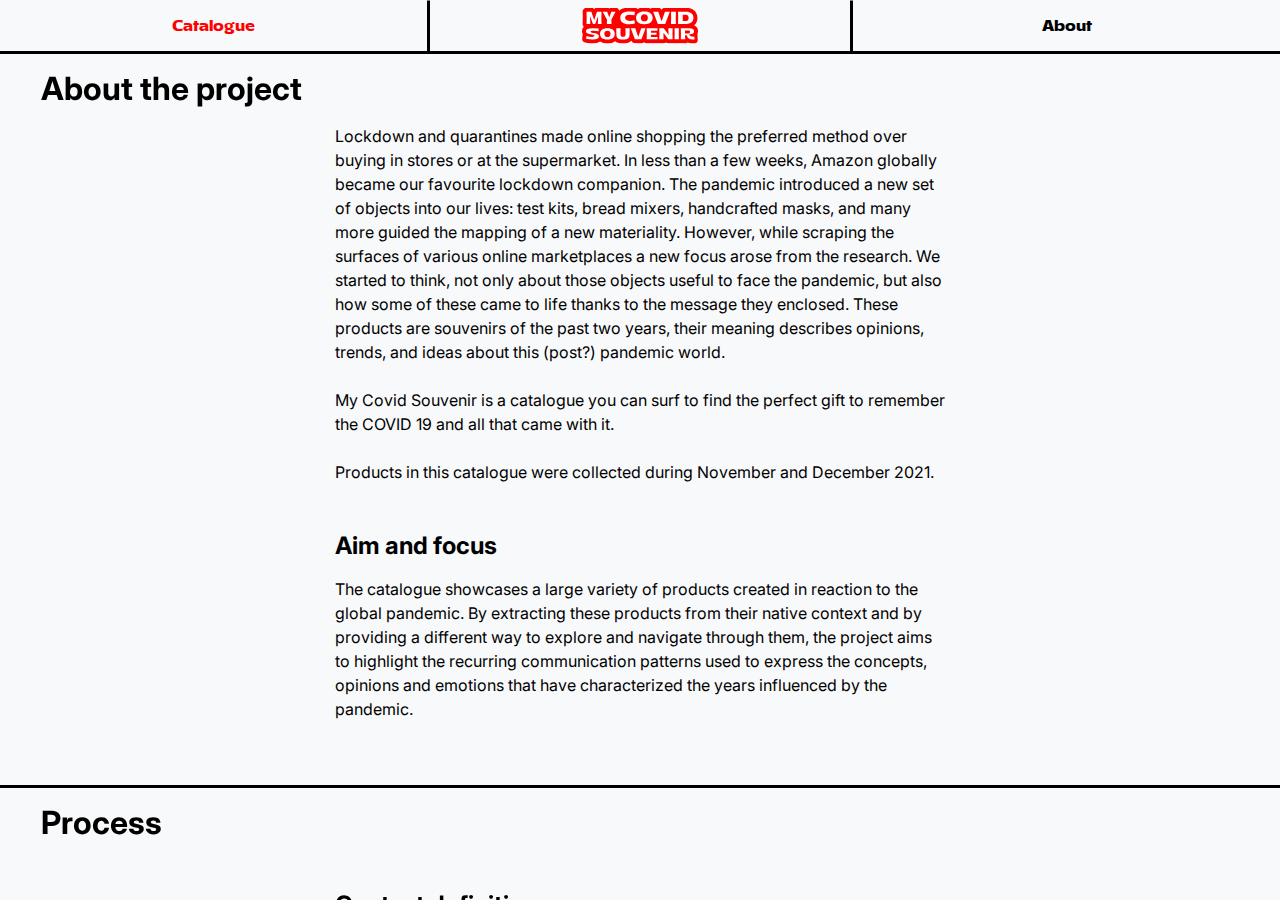
<file: about.html>
<!doctype html>
<html lang="en">

<head>
  <!-- Required meta tags -->
  <meta charset="utf-8">
  <meta name="viewport" content="width=device-width, initial-scale=1, shrink-to-fit=no">

  <!-- Bootstrap CSS -->
  <link rel="stylesheet" href="https://stackpath.bootstrapcdn.com/bootstrap/4.3.1/css/bootstrap.min.css" integrity="sha384-ggOyR0iXCbMQv3Xipma34MD+dH/1fQ784/j6cY/iJTQUOhcWr7x9JvoRxT2MZw1T" crossorigin="anonymous">
  <link rel="stylesheet" href="css/style.css">
  <link rel="stylesheet" href="css/about.css">

  <link rel="preconnect" href="https://fonts.googleapis.com">
  <link rel="preconnect" href="https://fonts.gstatic.com" crossorigin>
  <link href="https://fonts.googleapis.com/css2?family=Inter:wght@400;500;600;700&family=JetBrains+Mono:wght@400;500&display=swap" rel="stylesheet">

  <link rel="shortcut icon" type="image/x-icon" href="favicon.svg">

  <title>About - My Covid Souvenir</title>
</head>

<body>

  <!-- desktop only -->

  <h2 id="desktop-only">Desktop only</h2>

  <!-- desktop only -->

  <!-- HEADER START -->

  <div class="container-fluid" id="navBar">
    <div class="row">
      <a href="catalog.html" class="col-4">
        <p>Catalogue</p>
      </a>
      <a href="index.html" class="col-4" id="logoNavBarCol">
        <img id="logoNavBar" src="assets/svg/logo.svg" />
      </a>
      <a href="about.html" class="col-4">
        <p>About</p>
      </a>
    </div>
  </div>

  <!-- HEADER END -->



  <main>
    <div class="container-fluid content">

      <div class="row">
        <div class="col-3"></div>
        <div class="col-6">
          <h2>About the project</h2>
          <p>
            Lockdown and quarantines made online shopping the preferred method over buying in stores or at the supermarket. In less than a few weeks, Amazon globally became our favourite lockdown companion. The pandemic introduced a new set of
            objects into our lives: test kits, bread mixers, handcrafted masks, and many more guided the mapping of a new materiality. However, while scraping the surfaces of various online marketplaces a new focus arose from the research. We started
            to think, not only about those objects useful to face the pandemic, but also how some of these came to life thanks to the message they enclosed. These products are souvenirs of the past two years, their meaning describes opinions, trends,
            and ideas about this (post?) pandemic world.
            <br><br>
            My Covid Souvenir is a catalogue you can surf to find the perfect gift to remember the COVID 19 and all that came with it.
            <br><br>
            Products in this catalogue were collected during November and December 2021.
          </p>

          <h3>Aim and focus</h3>
          <p>
            The catalogue showcases a large variety of products created in reaction to the global pandemic. By extracting these products from their native context and by providing a different way to explore and navigate through them, the project aims
            to highlight the recurring communication patterns used to express the concepts, opinions and emotions that have characterized the years influenced by the pandemic.
          </p>

        </div>
        <div class="col-3"></div>
      </div>
      <div class="row">
        <div class="col-3"></div>
        <div class="col-6">

          <h2>Process</h2>
          <h3>Context definition</h3>
          <p>
            Starting from the research question “Which are the covid related objects sold online worldwide?”, we analysed major online marketplaces such as Aliexpress, Amazon, or Alibaba. Many of these platforms block queries connected to COVID-19 or
            show non-related products, making our research harder.
          </p>
          <img src="assets/about/alibaba.png" alt="">
          <div class="caption">Result for "covid" query on Alibaba.com</div>

          <p>
            We focused on Amazon since it’s a worldwide platform with country-specific marketplaces, in which COVID-related queries are not blocked and it doesn’t require an account to surf the website (as it is on Wish.com or Taobao.com).
          </p>
          <img style="padding: 1rem 10vw" src="assets/about/amazon.png" alt="">
          <div class="caption"></div>
          <p>
            For each country, in which Amazon has an operational marketplace, we searched for its most popular e-commerces on Google using the query "top e-commerces + [country]". We excluded those countries in which Amazon wasn’t one of its most
            popular platforms. The marketplaces exluded are
            Amazon.com.tr (Turkey), Amazon.cn (China), Amazon.pl (Poland).
          </p>
          <h3>Data extraction</h3>
          <p>
            The data was extracted from the seventeen selected Amazon marketplaces using a list of queries and saving, for each of them, the first page of results.
          </p>
          <p><b>Selected Amazon marketplaces</b></p>
          <ul class="list_col-3">
            <li>amazon.sg (Singapore)</li>
            <li>amazon.sa (Saudi Arabia)</li>
            <li>amazon.it (Italy)</li>
            <li>amazon.au (Australia)</li>
            <li>amazon.com (USA)</li>
            <li>amazon.co.uk (UK)</li>
            <li>amazon.nl (the Netherlands)</li>
            <li>amazon.ae (United Arab Emirates)</li>
            <li>amazon.ca (Canada)</li>
            <li>amazon.com.mx (Mexico)</li>
            <li>amazon.se (Sweden)</li>
            <li>amazon.jp (Japan)</li>
            <li>amazon.fr (France)</li>
            <li>amazon.br (Brazil)</li>
            <li>amazon.de (Germany)</li>
            <li>amazon.es (Spain)</li>
            <li>and amazon.in (India)</li>
          </ul>

          <h4>Queries definition</h4>
          <p>
            For each country and language, we formulated specific queries. We used a VPN service to switch IP and fake our location to view the corresponding news about pandemic for each country, in which we identified the most used terms in relation
            to COVID. These terms then became queries, which we tested on each marketplace, checking if they corresponded to COVID related products. (<a
              href="https://docs.google.com/spreadsheets/d/1Q_pJs5Y-NC-zdz2UVvrR49PyJOGZezbTpwCrNNSTa-o/edit?usp=sharing" target="_blank">check all the queries</a>)
          </p>
          <h4>Scraping</h4>
          <p>
            For each query in each marketplace we saved all the products shown in the first page of results. To do so we used a scraper written in Python (<a
              href="https://medium.datadriveninvestor.com/introduction-to-scraping-in-python-with-beautifulsoup-and-requests-ab7b1c9bc113" target="_blank">learn more about scraping</a>)
          </p>
          <div class="code" id="scraper">
            <script type="text/javascript" src="assets/about/python_scraper.js"></script>
          </div>
          <div class="caption">Python scraper code <a href="assets/about/amazon_scraper.py">download the file</a></div>

          <p>
            <b>For each product we saved</b>
          </p>
          <ul class="list_col-1">
            <li>Name</li>
            <li>Link</li>
            <li>Marketplace</li>
            <li>Query</li>
            <li>Image</li>
            <li>Amazon tag (tags used to divide some products into categories)</li>
          </ul>
          <p><b>Amazon tags encountered during the research</b></p>
          <ul class="list_col-1">
            <li>Book</li>
            <li>e-Book</li>
            <li>Video disk</li>
            <li>Audio disk</li>
            <li>App</li>
            <li>Mp3 file</li>
            <li>Prime video product</li>
          </ul>
          <p>
            We filtered our dataset by deleting all the products presenting an Amazon tag, focusing on the objects that weren’t tagged, such as masks, gloves, or gadgets about COVID-19.
          </p>
          <img src="assets/about/amazon_tags.png" alt="">
          <div class="caption">Visual difference between an Amazon product with and without a tag</div>
          <p>
            Then we removed by hand products that weren’t related to
            COVID-19, following these criterias:
          </p>
          <ul>
            <li>Products that didn’t mention COVID or pandemic effects in their image, title or shape.</li>
            <li>Products that weren’t used against the virus during the pandemic.</li>
          </ul>
          <p>
            <a href="https://docs.google.com/spreadsheets/d/1O2KWYAsATIC5zK0BqSddlQFQ6v_q0eZ9VOZT3sBAVzk/edit?usp=sharing" target="_blank">Check the dataset</a> we obtained during this phase.
          </p>

          <h3>Dataset expansion</h3>
          <p>
            Afterwards, we focused on products we defined as covid souvenirs, those products in which the main characteristic is that they weren’t created to be functional in facing the pandemic. Instead, their main goal is
            to communicate opinions about various aspects of the pandemic discussion. Therefore we decided to expand our dataset collecting more of these products.
          </p>
          <h4>Queries definition</h4>
          <p>
            We identified recurrent products categories and topics:
          </p>
          <p id="products_categories"><b>Product categories</b></p>
          <ul class="list_col-1">
            <li>Bracelets</li>
            <li>T-shirts</li>
            <li>Flags</li>
            <li>Mugs</li>
            <li>Socks</li>
            <li>Caps</li>
            <li>Patches</li>
            <li>Stikers</li>
          </ul>
          <p><b>Topics</b></p>
          <ul class="list_col-1">
            <li>COVID</li>
            <li>Vaccine</li>
            <li>COVID pass</li>
            <li>Social distancing</li>
          </ul>
          <p>
            These categories were obtained through the analysis of the starting dataset, however some of them were included afterwards during the manual testing of the queries. For example while searching for shirts and pins, there were many patches
            showing up, so we decided to include the Patches category. Sometimes we also used positions about the topic when it produced relevant results (e.g. “pro distanciamento social”).
            <br><br>
            We formulated new queries derived from product categories combined with topics.
            <br><br>
            <b>Query = [category] + [topic]</b>
            <br>
            E.g. in Amazon.es (Spain): “camiseta” + “vacuna”
            <br><br>
            Each query was formulated in the local language of each country of the selected amazon marketplace and then each query was tested by hand in the corresponding marketplace to see if it was functional to our purpose of finding new covid
            souvenirs.
            <br><br>
            <a href="https://docs.google.com/spreadsheets/d/1fdZSJ7gzpe5Mh49euMjJyJdTBuAuXaP9VGKu1nFWq-M/edit?usp=sharing" target="_blank">Check all the queries</a>
          </p>
          <h4>Scraping</h4>
          <p>
            Using these queries in the <a href="#scraper">scraper</a> mentioned before we scraped again the 17 Amazon marketplaces, keeping only the products without an amazon tag.
          </p>
          <p>
            <a href="https://docs.google.com/spreadsheets/d/1DUf9Us1aQlwlmvBdG0c9udrUi_D_1fb_3VkQublEg2Q/edit?usp=sharing" target="_blank">Check the expanded dataset</a>
          </p>
          <h4>Cleaning</h4>
          <p>
            The resulting pool consisted of more than 6000 products, therefore, for each <a href="#products_categories">product category</a>, we tagged 50 products manually, and used them to train a custom model on <a href="https://www.clarifai.com/"
              target="_blank">Clarifai</a>, an image
            recognition service (<a href="https://docs.clarifai.com/portal-guide/model/pcustom-model-walkthrough" target="_blank">create a custom model in Clarifai</a>). Finally, we used the Clarifai python API to automatically tag the whole dataset.
          </p>
          <div class="code">
            <script type="text/javascript" src="assets/about/clarifai_tagging.js"></script>
          </div>
          <div class="caption">Automate tagging code <a href="assets/about/clarifai_tagging.py">download the file</a></div>
          <p>
            The custom model was built on the Clarifai template “context-based classifier”, so it didn’t need too many examples to be trained properly.
          </p>
          <img style="width: 60%" src="assets/about/clarifai.png" alt="">
          <div class="caption">The "context-based classifier" template's description in the Clarifai app</div>
          <p>Sometimes the same product was sold in multiple amazon marketplaces. We identified the duplicates and then deleted them, keeping only the information about the country in which they were sold. Then we did further cleaning by removing by
            hand products that didn’t mention COVID or pandemic effects in their image, title or shape.
            <br><br>
            As we concluded the cleaning process, the number of products was reduced from more than 6000 to about 2000.
          </p>
          <h4>Tagging</h4>
          <p>
            After polishing the dataset, among the products we noticed the presence of recurring messages and visual elements. We turned these recurrent elements into tags and, through a manual process, we tagged all the products in the dataset.
          </p>
          <p>
            To set the tags we followed three main criterias:
          </p>
          <ul>
            <li>Tags describing objects containing the same visual element</li>
            <li>Tags describing objects containing the same slogan or variations of it</li>
            <li>Tags describing objects referring to the same semantic field</li>
          </ul>
          <p>
            Here’s a list of all the tags emerged and then used to tag the products:
          </p>
          <p><b>Messages conveyed</b></p>
          <ul class="list_col-3">
            <li>I got the shot</li>
            <li>Social distancing champion</li>
            <li>Kinky COVID</li>
            <li>Look I’m vaccinated</li>
            <li>Keep calm</li>
            <li>Vaccines cause adults</li>
            <li>No vaccine against stupidity</li>
            <li>If you can read this</li>
            <li>Hugs and kisses</li>
            <li>Jesus is my vaccine</li>
            <li>Merry (COVID) Xmas</li>
            <li>Pandemic politics</li>
            <li>My body my choice</li>
            <li>Fuck COVID</li>
            <li>Best doctor/nurse</li>
            <li>Best (COVID) teacher</li>
            <li>Pandemic drinking</li>
            <li>I have my immune system</li>
            <li>No fear no vax</li>
            <li>Freedom fighters</li>
            <li>No COVID passport</li>
            <li>Save lives</li>
            <li>Flatter than Earth</li>
            <li>COVID conspiracy</li>
            <li>Thanks science</li>
            <li>Look I’m anti-vax</li>
            <li>Happy (COVID) birthday</li>
            <li>I survived</li>
            <li>Get vaccinated y’all</li>
          </ul>
          <p><b>Visual elements</b></p>
          <ul class="list_col-3">
            <li>COVID palette</li>
            <li>Stars and Stripes</li>
            <li>QR</li>
            <li>Mask</li>
            <li>Firearms</li>
            <li>Skull</li>
            <li>Middle finger</li>
            <li>Biohazard symbol</li>
            <li>Virus shape</li>
            <li>Syringe</li>
            <li>Vaccine vial</li>
            <li>Caduceus</li>
            <li>Band aid</li>
            <li>Red cross</li>
            <li>Prohibition symbol</li>
            <li>Animals</li>
            <li>We can do it</li>
            <li>People</li>
            <li>Checkmark</li>
            <li>Heart</li>
            <li>Flags</li>
          </ul>
          <p>
            <a href="https://docs.google.com/spreadsheets/d/1b_kPU_r0LRup50dvanw7XaL5HuqytwYh1U6t18Di28o/edit?usp=sharing" target="_blank">Check the final dataset</a>
          </p>
        </div>
        <div class="col-3"></div>
      </div>

      <div class="row">
        <div class="col-3"></div>
        <div class="col-6">
          <h2>Publishing</h2>
          <p>
            We organized our dataset into a virtual catalogue, as we wanted to provide a different way to explore and navigate through the products.
            The collections are divided in two main areas, one regarding the conveyed messages and one regarding the visual elements.
             Each collection provides a brief introduction to the
            content, an overview of the trends within the collection, and the list of Amazon marketplaces where the products are sold.
            <br><br>
            We added annotations to products which needed a further explanation. Annotations explain memes, pop culture references, cultural references and give translations.
            <br><br>
            Every product has its own page, with the full name of the product, its category, its tags and the indication of the Amazon marketplaces where the product is sold. We decided to include in the product page the link to its Amazon page to
            see the product in its native context.
            <br><br>
            We named this project “My Covid Souvenir”. It presents a total of 50 collections, in which we organized 2167 products selected and collected across 17 different Amazon marketplaces.
          </p>
        </div>
        <div class="col-3"></div>
      </div>

      <div class="row">
        <div class="col-3"></div>
        <div class="col-6">
          <h2>Credits</h2>
              <h3 style="text-align: center">My Covid Souvenir team</h3>
            <div id="team" class="row">
              <div class="team_mate">
                <img src="assets/about/daniele.png" alt="">
                <p>Daniele Dell'Orto</p>
              </div>
              <div class="team_mate">
                <img src="assets/about/marcella.png" alt="">
                <p>Martina Francella</p>
              </div>
              <div class="team_mate">
                <img src="assets/about/octavian.png" alt="">
                <p>Octavian Husoschi</p>
              </div>
              <div class="team_mate">
                <img src="assets/about/shan.png" alt="">
                <p>Shan Huang</p>
              </div>
              <div class="team_mate">
                <img src="assets/about/martina.png" alt="">
                <p>Martina Melillo</p>
              </div>
              <div class="team_mate">
                <img src="assets/about/matteo.png" alt="">
                <p>Matteo Pini</p>
              </div>
              <div class="team_mate">
                <img src="assets/about/alessandro.png" alt="">
                <p>Alessandro Quets</p>
              </div>
            </div>
        </div>
        <div class="col-3"></div>
      </div>

    </div>

    <!-- FOOTER START -->

    <footer>
      <div id="students">
        <h1>Authors</h1>
        <ul>
          <li>Daniele Dell'Orto</li>
          <li>Martina Francella</li>
          <li>Octavian Husoschi</li>
          <li>Shan Huang</li>
          <li>Martina Melillo</li>
          <li>Matteo Pini</li>
          <li>Alessandro Quets</li>
        </ul>
      </div>

      <div id="faculty">
        <h1>Faculty</h1>
        <ul>
          <li>Michele Mauri</li>
          <li>Ángeles Briones</li>
          <li>Gabriele Colombo</li>
          <li>Simone Vantini</li>
          <li>Salvatore Zingale</li>
        </ul>
      </div>
      <div id="assistants">
        <h1>Teaching Assistants</h1>
        <ul>
          <li>Elena Aversa</li>
          <li>Andrea Benedetti</li>
          <li>Tommaso Elli</li>
          <li>Beatrice Gobbo</li>
        </ul>
      </div>

      <div id="contacts">
        <div class="logo">
          <img src="assets/footer/Logo_DensityDesign.svg" alt="DensityDesign Lab" />
          <img src="assets/footer/Logo_Polimi.svg" alt="Politecnico di Milano" />
        </div>
        <p><a href="https://densitydesign.github.io/teaching-dd17/" target="_blank">Mediazioni Algoritmiche.
            Designing in a data intensive society.</a></p>
        <p>The Final Synthesis Design Studio is a course at Politecnico di Milano for the Master's Degree in
          Communication Design.</p>
        <ul>
          <li id="social"><a href="https://www.facebook.com/densitydesign"><svg xmlns="http://www.w3.org/2000/svg" width="16" height="16" fill="currentColor" class="bi bi-facebook" viewBox="0 0 16 16">
                <path
                  d="M16 8.049c0-4.446-3.582-8.05-8-8.05C3.58 0-.002 3.603-.002 8.05c0 4.017 2.926 7.347 6.75 7.951v-5.625h-2.03V8.05H6.75V6.275c0-2.017 1.195-3.131 3.022-3.131.876 0 1.791.157 1.791.157v1.98h-1.009c-.993 0-1.303.621-1.303 1.258v1.51h2.218l-.354 2.326H9.25V16c3.824-.604 6.75-3.934 6.75-7.951z" />
              </svg></a> <a href="https://twitter.com/densitydesign"><svg xmlns="http://www.w3.org/2000/svg" width="16" height="16" fill="currentColor" class="bi bi-twitter" viewBox="0 0 16 16">
                <path
                  d="M5.026 15c6.038 0 9.341-5.003 9.341-9.334 0-.14 0-.282-.006-.422A6.685 6.685 0 0 0 16 3.542a6.658 6.658 0 0 1-1.889.518 3.301 3.301 0 0 0 1.447-1.817 6.533 6.533 0 0 1-2.087.793A3.286 3.286 0 0 0 7.875 6.03a9.325 9.325 0 0 1-6.767-3.429 3.289 3.289 0 0 0 1.018 4.382A3.323 3.323 0 0 1 .64 6.575v.045a3.288 3.288 0 0 0 2.632 3.218 3.203 3.203 0 0 1-.865.115 3.23 3.23 0 0 1-.614-.057 3.283 3.283 0 0 0 3.067 2.277A6.588 6.588 0 0 1 .78 13.58a6.32 6.32 0 0 1-.78-.045A9.344 9.344 0 0 0 5.026 15z" />
              </svg></a> <a href="https://www.instagram.com/densitydesign/"><svg xmlns="http://www.w3.org/2000/svg" width="16" height="16" fill="currentColor" class="bi bi-instagram" viewBox="0 0 16 16">
                <path
                  d="M8 0C5.829 0 5.556.01 4.703.048 3.85.088 3.269.222 2.76.42a3.917 3.917 0 0 0-1.417.923A3.927 3.927 0 0 0 .42 2.76C.222 3.268.087 3.85.048 4.7.01 5.555 0 5.827 0 8.001c0 2.172.01 2.444.048 3.297.04.852.174 1.433.372 1.942.205.526.478.972.923 1.417.444.445.89.719 1.416.923.51.198 1.09.333 1.942.372C5.555 15.99 5.827 16 8 16s2.444-.01 3.298-.048c.851-.04 1.434-.174 1.943-.372a3.916 3.916 0 0 0 1.416-.923c.445-.445.718-.891.923-1.417.197-.509.332-1.09.372-1.942C15.99 10.445 16 10.173 16 8s-.01-2.445-.048-3.299c-.04-.851-.175-1.433-.372-1.941a3.926 3.926 0 0 0-.923-1.417A3.911 3.911 0 0 0 13.24.42c-.51-.198-1.092-.333-1.943-.372C10.443.01 10.172 0 7.998 0h.003zm-.717 1.442h.718c2.136 0 2.389.007 3.232.046.78.035 1.204.166 1.486.275.373.145.64.319.92.599.28.28.453.546.598.92.11.281.24.705.275 1.485.039.843.047 1.096.047 3.231s-.008 2.389-.047 3.232c-.035.78-.166 1.203-.275 1.485a2.47 2.47 0 0 1-.599.919c-.28.28-.546.453-.92.598-.28.11-.704.24-1.485.276-.843.038-1.096.047-3.232.047s-2.39-.009-3.233-.047c-.78-.036-1.203-.166-1.485-.276a2.478 2.478 0 0 1-.92-.598 2.48 2.48 0 0 1-.6-.92c-.109-.281-.24-.705-.275-1.485-.038-.843-.046-1.096-.046-3.233 0-2.136.008-2.388.046-3.231.036-.78.166-1.204.276-1.486.145-.373.319-.64.599-.92.28-.28.546-.453.92-.598.282-.11.705-.24 1.485-.276.738-.034 1.024-.044 2.515-.045v.002zm4.988 1.328a.96.96 0 1 0 0 1.92.96.96 0 0 0 0-1.92zm-4.27 1.122a4.109 4.109 0 1 0 0 8.217 4.109 4.109 0 0 0 0-8.217zm0 1.441a2.667 2.667 0 1 1 0 5.334 2.667 2.667 0 0 1 0-5.334z" />
              </svg></a></li>
          <li><a href="http://densitydesign.org/"><svg xmlns="http://www.w3.org/2000/svg" width="16" height="16" fill="currentColor" class="bi bi-globe2" viewBox="0 0 16 16">
                <path
                  d="M0 8a8 8 0 1 1 16 0A8 8 0 0 1 0 8zm7.5-6.923c-.67.204-1.335.82-1.887 1.855-.143.268-.276.56-.395.872.705.157 1.472.257 2.282.287V1.077zM4.249 3.539c.142-.384.304-.744.481-1.078a6.7 6.7 0 0 1 .597-.933A7.01 7.01 0 0 0 3.051 3.05c.362.184.763.349 1.198.49zM3.509 7.5c.036-1.07.188-2.087.436-3.008a9.124 9.124 0 0 1-1.565-.667A6.964 6.964 0 0 0 1.018 7.5h2.49zm1.4-2.741a12.344 12.344 0 0 0-.4 2.741H7.5V5.091c-.91-.03-1.783-.145-2.591-.332zM8.5 5.09V7.5h2.99a12.342 12.342 0 0 0-.399-2.741c-.808.187-1.681.301-2.591.332zM4.51 8.5c.035.987.176 1.914.399 2.741A13.612 13.612 0 0 1 7.5 10.91V8.5H4.51zm3.99 0v2.409c.91.03 1.783.145 2.591.332.223-.827.364-1.754.4-2.741H8.5zm-3.282 3.696c.12.312.252.604.395.872.552 1.035 1.218 1.65 1.887 1.855V11.91c-.81.03-1.577.13-2.282.287zm.11 2.276a6.696 6.696 0 0 1-.598-.933 8.853 8.853 0 0 1-.481-1.079 8.38 8.38 0 0 0-1.198.49 7.01 7.01 0 0 0 2.276 1.522zm-1.383-2.964A13.36 13.36 0 0 1 3.508 8.5h-2.49a6.963 6.963 0 0 0 1.362 3.675c.47-.258.995-.482 1.565-.667zm6.728 2.964a7.009 7.009 0 0 0 2.275-1.521 8.376 8.376 0 0 0-1.197-.49 8.853 8.853 0 0 1-.481 1.078 6.688 6.688 0 0 1-.597.933zM8.5 11.909v3.014c.67-.204 1.335-.82 1.887-1.855.143-.268.276-.56.395-.872A12.63 12.63 0 0 0 8.5 11.91zm3.555-.401c.57.185 1.095.409 1.565.667A6.963 6.963 0 0 0 14.982 8.5h-2.49a13.36 13.36 0 0 1-.437 3.008zM14.982 7.5a6.963 6.963 0 0 0-1.362-3.675c-.47.258-.995.482-1.565.667.248.92.4 1.938.437 3.008h2.49zM11.27 2.461c.177.334.339.694.482 1.078a8.368 8.368 0 0 0 1.196-.49 7.01 7.01 0 0 0-2.275-1.52c.218.283.418.597.597.932zm-.488 1.343a7.765 7.765 0 0 0-.395-.872C9.835 1.897 9.17 1.282 8.5 1.077V4.09c.81-.03 1.577-.13 2.282-.287z" />
              </svg> densitydesign.org</a></li>
          <li><a href="mailto:info@densitydesign.org"><svg xmlns="http://www.w3.org/2000/svg" width="16" height="16" fill="currentColor" class="bi bi-envelope-open" viewBox="0 0 16 16">
                <path
                  d="M8.47 1.318a1 1 0 0 0-.94 0l-6 3.2A1 1 0 0 0 1 5.4v.817l5.75 3.45L8 8.917l1.25.75L15 6.217V5.4a1 1 0 0 0-.53-.882l-6-3.2ZM15 7.383l-4.778 2.867L15 13.117V7.383Zm-.035 6.88L8 10.082l-6.965 4.18A1 1 0 0 0 2 15h12a1 1 0 0 0 .965-.738ZM1 13.116l4.778-2.867L1 7.383v5.734ZM7.059.435a2 2 0 0 1 1.882 0l6 3.2A2 2 0 0 1 16 5.4V14a2 2 0 0 1-2 2H2a2 2 0 0 1-2-2V5.4a2 2 0 0 1 1.059-1.765l6-3.2Z" />
              </svg> email</a></li>
        </ul>
      </div>
    </footer>

    <!-- FOOTER END -->

    <!-- ******************* Utilities ******************* -->
    <!-- Javascript libraries -->
    <!-- d3.js -->
    <script src="https://d3js.org/d3.v7.min.js"></script>

    <!-- jQuery and Popper. They are required by Bootstrap, we discourage using jQuery -->
    <script src="https://code.jquery.com/jquery-3.3.1.slim.min.js" integrity="sha384-q8i/X+965DzO0rT7abK41JStQIAqVgRVzpbzo5smXKp4YfRvH+8abtTE1Pi6jizo" crossorigin="anonymous">
    </script>
    <script src="https://cdnjs.cloudflare.com/ajax/libs/popper.js/1.14.7/umd/popper.min.js" integrity="sha384-UO2eT0CpHqdSJQ6hJty5KVphtPhzWj9WO1clHTMGa3JDZwrnQq4sF86dIHNDz0W1" crossorigin="anonymous">
    </script>
    <!-- Bootstrap -->
    <script src="https://cdnjs.cloudflare.com/ajax/libs/popper.js/1.14.7/umd/popper.min.js" integrity="sha384-UO2eT0CpHqdSJQ6hJty5KVphtPhzWj9WO1clHTMGa3JDZwrnQq4sF86dIHNDz0W1" crossorigin="anonymous">
    </script>
    <!-- Your js file -->

  </main>

</body>

</html>
</file>
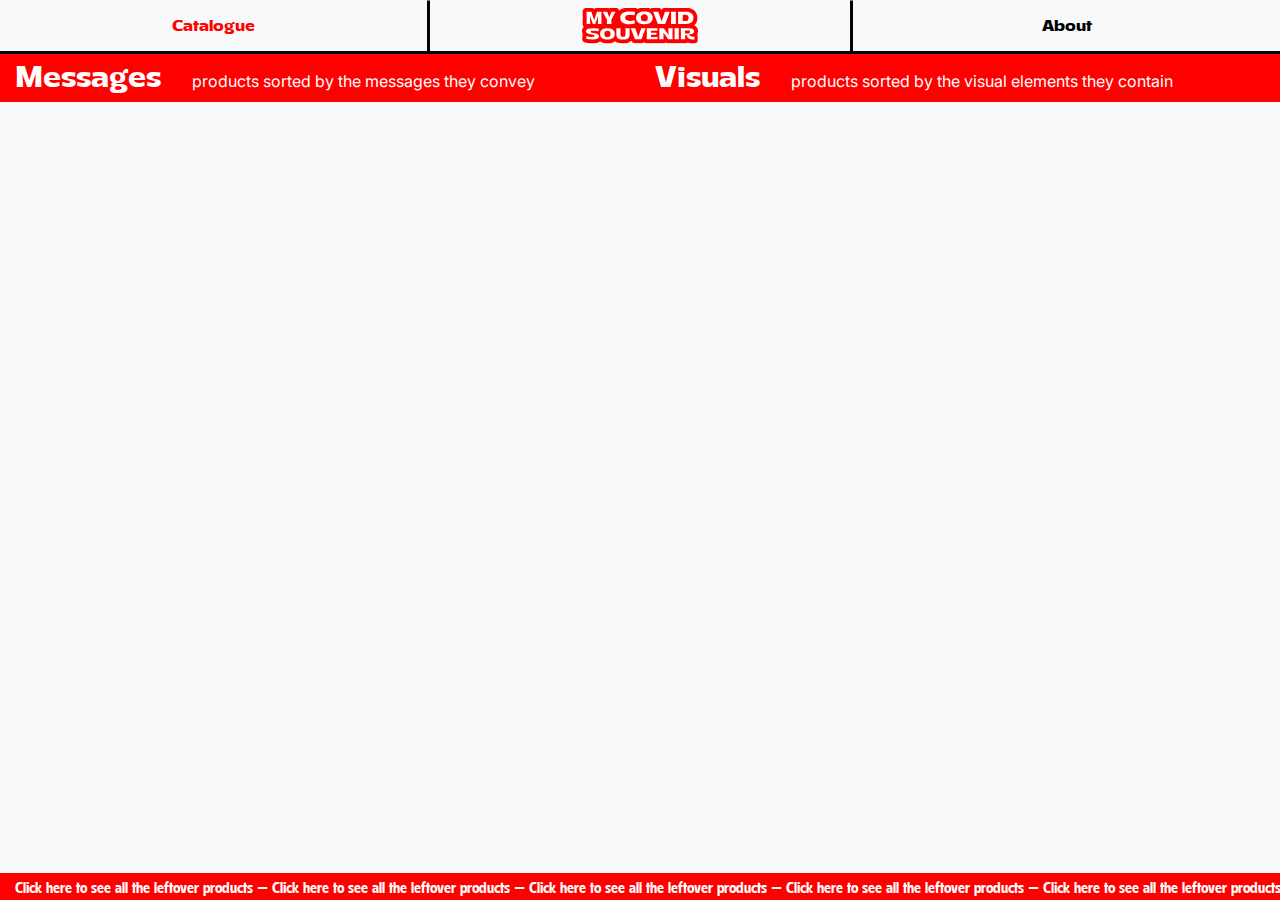
<file: catalog.html>
<!doctype html>
<html lang="en">

<head>
  <!-- Required meta tags -->
  <meta charset="utf-8">
  <meta name="viewport" content="width=device-width, initial-scale=1, shrink-to-fit=no">

  <!-- Bootstrap CSS -->
  <link rel="stylesheet" href="https://stackpath.bootstrapcdn.com/bootstrap/4.3.1/css/bootstrap.min.css"
    integrity="sha384-ggOyR0iXCbMQv3Xipma34MD+dH/1fQ784/j6cY/iJTQUOhcWr7x9JvoRxT2MZw1T" crossorigin="anonymous">
  <link rel="stylesheet" href="css/style.css">
  <link rel="stylesheet" href="css/catalog.css">

  <link rel="preconnect" href="https://fonts.googleapis.com">
  <link rel="preconnect" href="https://fonts.gstatic.com" crossorigin>
  <link href="https://fonts.googleapis.com/css2?family=Inter:wght@400;500;600;700&family=JetBrains+Mono:wght@400;500&display=swap" rel="stylesheet">

  <link rel="shortcut icon" type="image/x-icon" href="favicon.svg">

  <title>Catalogue - My covid souvenir</title>
</head>

<body>

  <!-- desktop only -->
  
  <h2 id="desktop-only">Desktop only</h2>

  <!-- desktop only -->

  <!-- HEADER START -->

  <div class="container-fluid" id="navBar">
    <div class="row">
      <a href="catalog.html" class="col-4">
        <p>Catalogue</p>
      </a>
      <a href="index.html" class="col-4" id="logoNavBarCol">
        <img id="logoNavBar" src="assets/svg/logo.svg" />
      </a>
      <a href="about.html" class="col-4">
        <p>About</p>
      </a>
    </div>
  </div>

  <!-- HEADER END -->

  <div class="row" id="collections">

    <div class="col-6 scrollBarStyle">

      <div class="container-fluid homeTitle">
        <h2>Messages</h2><p class="subtitle">products sorted by the messages they convey</p>
      </div>

      <div id="message-grid" class="souvenir-grid"></div>

    </div>

    <div class="col-6 scrollBarStyle">

      <div class="container-fluid homeTitle">
        <h2>Visuals</h2><p class="subtitle">products sorted by the visual elements they contain</p>
      </div>

      <div id="visual-grid" class="souvenir-grid"></div>

    </div>

    <a href="collection.html?collection=leftovers" class="col-12" id="leftovers">
    <p>
      Click here to see all the leftover products — Click here to see all the leftover products — Click here to see all the leftover products — Click here to see all the leftover products — Click here to see all the leftover products — Click here to see all the leftover products — Click here to see all the leftover products — Click here to see all the leftover products — Click here to see all the leftover products — Click here to see all the leftover products —&nbsp;
    </p>
    <p>
      Click here to see all the leftover products — Click here to see all the leftover products — Click here to see all the leftover products — Click here to see all the leftover products — Click here to see all the leftover products — Click here to see all the leftover products — Click here to see all the leftover products — Click here to see all the leftover products — Click here to see all the leftover products — Click here to see all the leftover products —&nbsp;
    </p>
  </a>

  </div>

  <!-- ******************* Utilities ******************* -->
  <!-- Javascript libraries -->
  <!-- d3.js -->
  <script src="https://d3js.org/d3.v7.min.js"></script>

  <!-- jQuery and Popper. They are required by Bootstrap, we discourage using jQuery -->
  <script src="https://code.jquery.com/jquery-3.3.1.slim.min.js"
    integrity="sha384-q8i/X+965DzO0rT7abK41JStQIAqVgRVzpbzo5smXKp4YfRvH+8abtTE1Pi6jizo" crossorigin="anonymous">
  </script>
  <script src="https://cdnjs.cloudflare.com/ajax/libs/popper.js/1.14.7/umd/popper.min.js"
    integrity="sha384-UO2eT0CpHqdSJQ6hJty5KVphtPhzWj9WO1clHTMGa3JDZwrnQq4sF86dIHNDz0W1" crossorigin="anonymous">
  </script>
  <!-- Bootstrap -->
  <script src="https://cdnjs.cloudflare.com/ajax/libs/popper.js/1.14.7/umd/popper.min.js"
    integrity="sha384-UO2eT0CpHqdSJQ6hJty5KVphtPhzWj9WO1clHTMGa3JDZwrnQq4sF86dIHNDz0W1" crossorigin="anonymous">
  </script>
  <!-- Your js file -->
  <script src="data/collections.json"></script>
  <script src="scripts/catalog.js"></script>
</body>

</html>
</file>
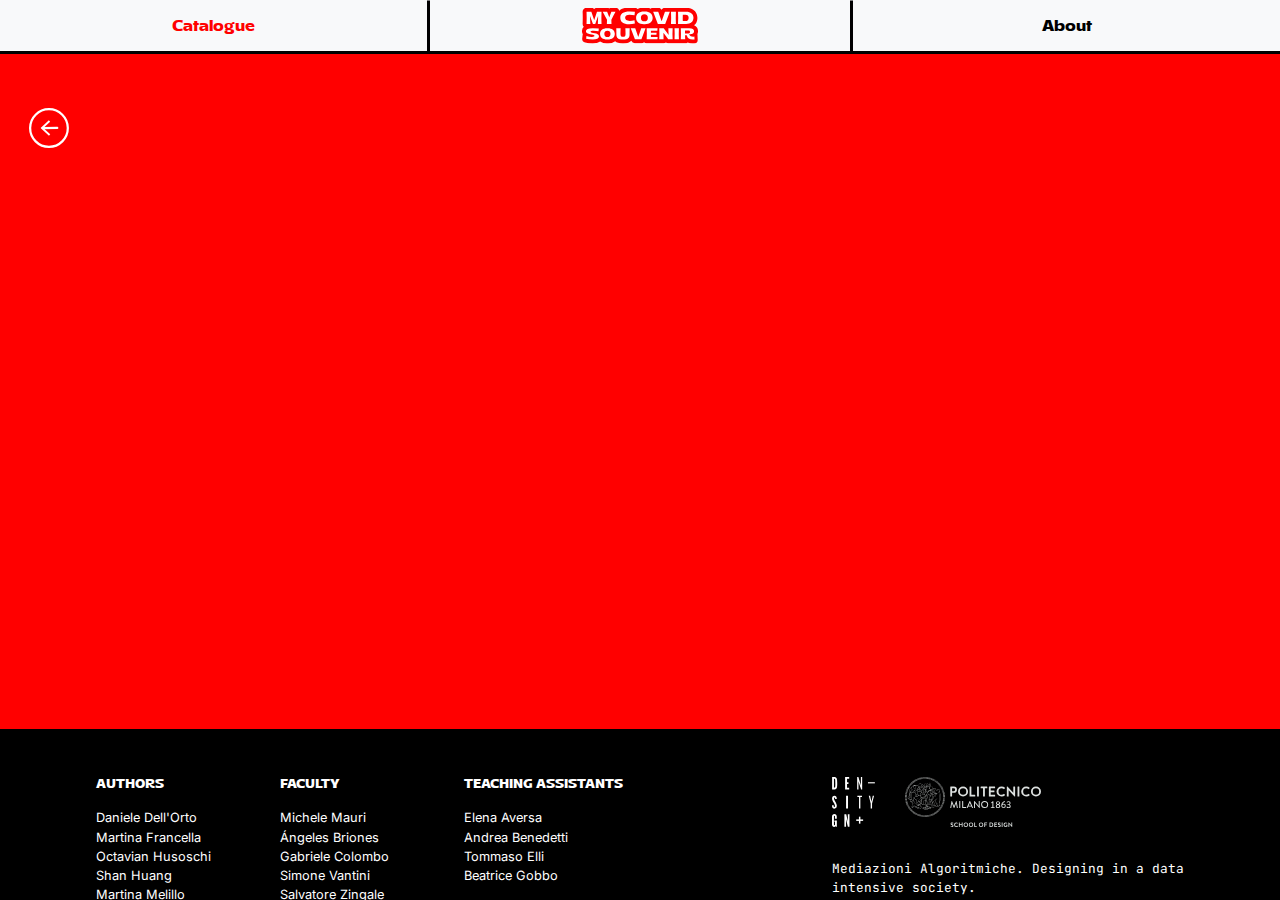
<file: collection.html>
<!doctype html>
<html lang="en">

<head>
  <!-- Required meta tags -->
  <meta charset="utf-8">
  <meta name="viewport" content="width=device-width, initial-scale=1, shrink-to-fit=no">

  <!-- Bootstrap CSS -->
  <link rel="stylesheet" href="https://stackpath.bootstrapcdn.com/bootstrap/4.3.1/css/bootstrap.min.css"
    integrity="sha384-ggOyR0iXCbMQv3Xipma34MD+dH/1fQ784/j6cY/iJTQUOhcWr7x9JvoRxT2MZw1T" crossorigin="anonymous">
  <link rel="stylesheet" href="css/style.css">
  <link rel="stylesheet" href="css/collection.css">

  <link rel="preconnect" href="https://fonts.googleapis.com">
  <link rel="preconnect" href="https://fonts.gstatic.com" crossorigin>
  <link
    href="https://fonts.googleapis.com/css2?family=Inter:wght@400;500;600;700&family=JetBrains+Mono:wght@400;500&display=swap"
    rel="stylesheet">

  <link rel="shortcut icon" type="image/x-icon" href="favicon.svg">

  <title></title>
</head>

<body>

  <!-- desktop only -->

  <h2 id="desktop-only">Desktop only</h2>

  <!-- desktop only -->

  <!-- HEADER START -->

  <div class="container-fluid" id="navBar">
    <div class="row">
      <a href="catalog.html" class="col-4">
        <p>Catalogue</p>
      </a>
      <a href="index.html" class="col-4" id="logoNavBarCol">
        <img id="logoNavBar" src="assets/svg/logo.svg" />
      </a>
      <a href="about.html" class="col-4">
        <p>About</p>
      </a>
    </div>
  </div>

  <!-- HEADER END -->

  <a class="row" id="goBack" href="javascript:history.back()">
    <?xml version="1.0" encoding="utf-8"?>
    <!-- Generator: Adobe Illustrator 26.0.2, SVG Export Plug-In . SVG Version: 6.00 Build 0)  -->
    <svg version="1.1" id="Livello_1" xmlns="http://www.w3.org/2000/svg" xmlns:xlink="http://www.w3.org/1999/xlink" x="0px" y="0px"
       width="64.1" height="64.1" viewBox="0 0 64.1 64.1" style="enable-background:new 0 0 64.1 64.1;" xml:space="preserve">
    <circle class="st0" cx="32" cy="32" r="30.2"/>
    <line class="st1" x1="22" y1="32" x2="45.3" y2="31.8"/>
    <polygon class="st2" points="32,44.2 34,42 23.1,32 33.9,21.8 31.8,19.6 18.6,32 "/>
    </svg>
  </a>

  <main>

    <div class="container-fluid">
      <div id="coverContainer" class="row"></div>
      <div id="all-souvenirs" class="container-fluid"></div>
    </div>

    <!-- FOOTER START -->

    <footer>
      <div id="students">
        <h1>Authors</h1>
        <ul>
          <li>Daniele Dell'Orto</li>
          <li>Martina Francella</li>
          <li>Octavian Husoschi</li>
          <li>Shan Huang</li>
          <li>Martina Melillo</li>
          <li>Matteo Pini</li>
          <li>Alessandro Quets</li>
        </ul>
      </div>

      <div id="faculty">
        <h1>Faculty</h1>
        <ul>
          <li>Michele Mauri</li>
          <li>Ángeles Briones</li>
          <li>Gabriele Colombo</li>
          <li>Simone Vantini</li>
          <li>Salvatore Zingale</li>
        </ul>
      </div>
      <div id="assistants">
        <h1>Teaching Assistants</h1>
        <ul>
          <li>Elena Aversa</li>
          <li>Andrea Benedetti</li>
          <li>Tommaso Elli</li>
          <li>Beatrice Gobbo</li>
        </ul>
      </div>

      <div id="contacts">
        <div class="logo">
          <img src="assets/footer/Logo_DensityDesign.svg" alt="DensityDesign Lab" />
          <img src="assets/footer/Logo_Polimi.svg" alt="Politecnico di Milano" />
        </div>
        <p><a href="https://densitydesign.github.io/teaching-dd17/" target="_blank">Mediazioni Algoritmiche.
            Designing in a data intensive society.</a></p>
        <p>The Final Synthesis Design Studio is a course at Politecnico di Milano for the Master's Degree in
          Communication Design.</p>
        <ul>
          <li id="social"><a href="https://www.facebook.com/densitydesign"><svg xmlns="http://www.w3.org/2000/svg"
                width="16" height="16" fill="currentColor" class="bi bi-facebook" viewBox="0 0 16 16">
                <path
                  d="M16 8.049c0-4.446-3.582-8.05-8-8.05C3.58 0-.002 3.603-.002 8.05c0 4.017 2.926 7.347 6.75 7.951v-5.625h-2.03V8.05H6.75V6.275c0-2.017 1.195-3.131 3.022-3.131.876 0 1.791.157 1.791.157v1.98h-1.009c-.993 0-1.303.621-1.303 1.258v1.51h2.218l-.354 2.326H9.25V16c3.824-.604 6.75-3.934 6.75-7.951z" />
              </svg></a> <a href="https://twitter.com/densitydesign"><svg xmlns="http://www.w3.org/2000/svg" width="16"
                height="16" fill="currentColor" class="bi bi-twitter" viewBox="0 0 16 16">
                <path
                  d="M5.026 15c6.038 0 9.341-5.003 9.341-9.334 0-.14 0-.282-.006-.422A6.685 6.685 0 0 0 16 3.542a6.658 6.658 0 0 1-1.889.518 3.301 3.301 0 0 0 1.447-1.817 6.533 6.533 0 0 1-2.087.793A3.286 3.286 0 0 0 7.875 6.03a9.325 9.325 0 0 1-6.767-3.429 3.289 3.289 0 0 0 1.018 4.382A3.323 3.323 0 0 1 .64 6.575v.045a3.288 3.288 0 0 0 2.632 3.218 3.203 3.203 0 0 1-.865.115 3.23 3.23 0 0 1-.614-.057 3.283 3.283 0 0 0 3.067 2.277A6.588 6.588 0 0 1 .78 13.58a6.32 6.32 0 0 1-.78-.045A9.344 9.344 0 0 0 5.026 15z" />
              </svg></a> <a href="https://www.instagram.com/densitydesign/"><svg xmlns="http://www.w3.org/2000/svg"
                width="16" height="16" fill="currentColor" class="bi bi-instagram" viewBox="0 0 16 16">
                <path
                  d="M8 0C5.829 0 5.556.01 4.703.048 3.85.088 3.269.222 2.76.42a3.917 3.917 0 0 0-1.417.923A3.927 3.927 0 0 0 .42 2.76C.222 3.268.087 3.85.048 4.7.01 5.555 0 5.827 0 8.001c0 2.172.01 2.444.048 3.297.04.852.174 1.433.372 1.942.205.526.478.972.923 1.417.444.445.89.719 1.416.923.51.198 1.09.333 1.942.372C5.555 15.99 5.827 16 8 16s2.444-.01 3.298-.048c.851-.04 1.434-.174 1.943-.372a3.916 3.916 0 0 0 1.416-.923c.445-.445.718-.891.923-1.417.197-.509.332-1.09.372-1.942C15.99 10.445 16 10.173 16 8s-.01-2.445-.048-3.299c-.04-.851-.175-1.433-.372-1.941a3.926 3.926 0 0 0-.923-1.417A3.911 3.911 0 0 0 13.24.42c-.51-.198-1.092-.333-1.943-.372C10.443.01 10.172 0 7.998 0h.003zm-.717 1.442h.718c2.136 0 2.389.007 3.232.046.78.035 1.204.166 1.486.275.373.145.64.319.92.599.28.28.453.546.598.92.11.281.24.705.275 1.485.039.843.047 1.096.047 3.231s-.008 2.389-.047 3.232c-.035.78-.166 1.203-.275 1.485a2.47 2.47 0 0 1-.599.919c-.28.28-.546.453-.92.598-.28.11-.704.24-1.485.276-.843.038-1.096.047-3.232.047s-2.39-.009-3.233-.047c-.78-.036-1.203-.166-1.485-.276a2.478 2.478 0 0 1-.92-.598 2.48 2.48 0 0 1-.6-.92c-.109-.281-.24-.705-.275-1.485-.038-.843-.046-1.096-.046-3.233 0-2.136.008-2.388.046-3.231.036-.78.166-1.204.276-1.486.145-.373.319-.64.599-.92.28-.28.546-.453.92-.598.282-.11.705-.24 1.485-.276.738-.034 1.024-.044 2.515-.045v.002zm4.988 1.328a.96.96 0 1 0 0 1.92.96.96 0 0 0 0-1.92zm-4.27 1.122a4.109 4.109 0 1 0 0 8.217 4.109 4.109 0 0 0 0-8.217zm0 1.441a2.667 2.667 0 1 1 0 5.334 2.667 2.667 0 0 1 0-5.334z" />
              </svg></a></li>
          <li><a href="http://densitydesign.org/"><svg xmlns="http://www.w3.org/2000/svg" width="16" height="16"
                fill="currentColor" class="bi bi-globe2" viewBox="0 0 16 16">
                <path
                  d="M0 8a8 8 0 1 1 16 0A8 8 0 0 1 0 8zm7.5-6.923c-.67.204-1.335.82-1.887 1.855-.143.268-.276.56-.395.872.705.157 1.472.257 2.282.287V1.077zM4.249 3.539c.142-.384.304-.744.481-1.078a6.7 6.7 0 0 1 .597-.933A7.01 7.01 0 0 0 3.051 3.05c.362.184.763.349 1.198.49zM3.509 7.5c.036-1.07.188-2.087.436-3.008a9.124 9.124 0 0 1-1.565-.667A6.964 6.964 0 0 0 1.018 7.5h2.49zm1.4-2.741a12.344 12.344 0 0 0-.4 2.741H7.5V5.091c-.91-.03-1.783-.145-2.591-.332zM8.5 5.09V7.5h2.99a12.342 12.342 0 0 0-.399-2.741c-.808.187-1.681.301-2.591.332zM4.51 8.5c.035.987.176 1.914.399 2.741A13.612 13.612 0 0 1 7.5 10.91V8.5H4.51zm3.99 0v2.409c.91.03 1.783.145 2.591.332.223-.827.364-1.754.4-2.741H8.5zm-3.282 3.696c.12.312.252.604.395.872.552 1.035 1.218 1.65 1.887 1.855V11.91c-.81.03-1.577.13-2.282.287zm.11 2.276a6.696 6.696 0 0 1-.598-.933 8.853 8.853 0 0 1-.481-1.079 8.38 8.38 0 0 0-1.198.49 7.01 7.01 0 0 0 2.276 1.522zm-1.383-2.964A13.36 13.36 0 0 1 3.508 8.5h-2.49a6.963 6.963 0 0 0 1.362 3.675c.47-.258.995-.482 1.565-.667zm6.728 2.964a7.009 7.009 0 0 0 2.275-1.521 8.376 8.376 0 0 0-1.197-.49 8.853 8.853 0 0 1-.481 1.078 6.688 6.688 0 0 1-.597.933zM8.5 11.909v3.014c.67-.204 1.335-.82 1.887-1.855.143-.268.276-.56.395-.872A12.63 12.63 0 0 0 8.5 11.91zm3.555-.401c.57.185 1.095.409 1.565.667A6.963 6.963 0 0 0 14.982 8.5h-2.49a13.36 13.36 0 0 1-.437 3.008zM14.982 7.5a6.963 6.963 0 0 0-1.362-3.675c-.47.258-.995.482-1.565.667.248.92.4 1.938.437 3.008h2.49zM11.27 2.461c.177.334.339.694.482 1.078a8.368 8.368 0 0 0 1.196-.49 7.01 7.01 0 0 0-2.275-1.52c.218.283.418.597.597.932zm-.488 1.343a7.765 7.765 0 0 0-.395-.872C9.835 1.897 9.17 1.282 8.5 1.077V4.09c.81-.03 1.577-.13 2.282-.287z" />
              </svg> densitydesign.org</a></li>
          <li><a href="mailto:info@densitydesign.org"><svg xmlns="http://www.w3.org/2000/svg" width="16" height="16"
                fill="currentColor" class="bi bi-envelope-open" viewBox="0 0 16 16">
                <path
                  d="M8.47 1.318a1 1 0 0 0-.94 0l-6 3.2A1 1 0 0 0 1 5.4v.817l5.75 3.45L8 8.917l1.25.75L15 6.217V5.4a1 1 0 0 0-.53-.882l-6-3.2ZM15 7.383l-4.778 2.867L15 13.117V7.383Zm-.035 6.88L8 10.082l-6.965 4.18A1 1 0 0 0 2 15h12a1 1 0 0 0 .965-.738ZM1 13.116l4.778-2.867L1 7.383v5.734ZM7.059.435a2 2 0 0 1 1.882 0l6 3.2A2 2 0 0 1 16 5.4V14a2 2 0 0 1-2 2H2a2 2 0 0 1-2-2V5.4a2 2 0 0 1 1.059-1.765l6-3.2Z" />
              </svg> email</a></li>
        </ul>
      </div>
    </footer>

    <!-- FOOTER END -->

  </main>

  <!-- ******************* Utilities ******************* -->
  <!-- Javascript libraries -->
  <!-- d3.js -->
  <script src="https://d3js.org/d3.v7.min.js"></script>

  <!-- jQuery and Popper. They are required by Bootstrap, we discourage using jQuery -->
  <script src="https://code.jquery.com/jquery-3.3.1.slim.min.js"
    integrity="sha384-q8i/X+965DzO0rT7abK41JStQIAqVgRVzpbzo5smXKp4YfRvH+8abtTE1Pi6jizo" crossorigin="anonymous">
  </script>
  <script src="https://cdnjs.cloudflare.com/ajax/libs/popper.js/1.14.7/umd/popper.min.js"
    integrity="sha384-UO2eT0CpHqdSJQ6hJty5KVphtPhzWj9WO1clHTMGa3JDZwrnQq4sF86dIHNDz0W1" crossorigin="anonymous">
  </script>
  <!-- Bootstrap -->
  <script src="https://cdnjs.cloudflare.com/ajax/libs/popper.js/1.14.7/umd/popper.min.js"
    integrity="sha384-UO2eT0CpHqdSJQ6hJty5KVphtPhzWj9WO1clHTMGa3JDZwrnQq4sF86dIHNDz0W1" crossorigin="anonymous">
  </script>
  <!-- Your js file -->
  <script src="data/collections.json"></script>
  <script src="data/annotations.json"></script>
  <script src="scripts/collection.js"></script>
</body>

</html>
</file>
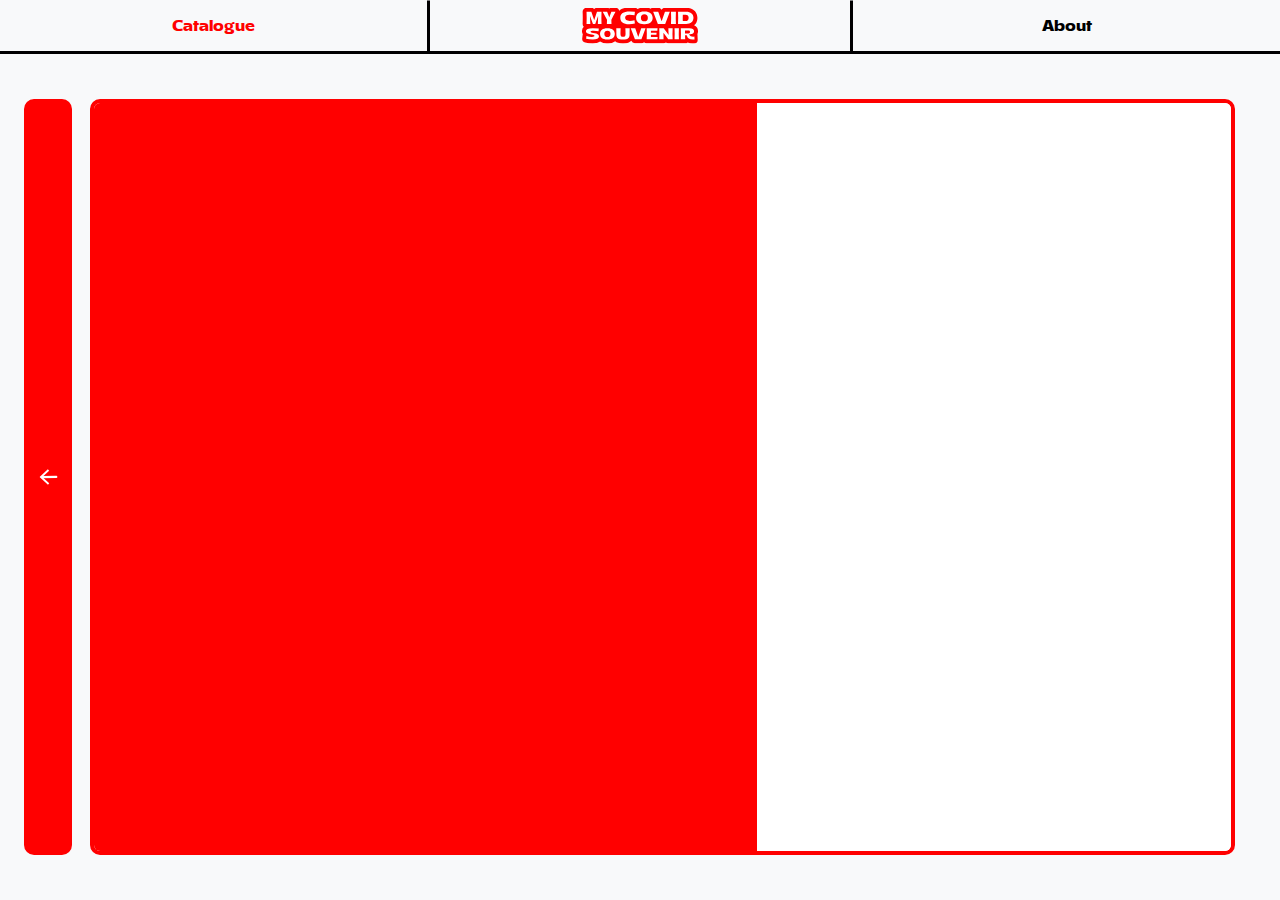
<file: product.html>
<!doctype html>
<html lang="en">

<head>
  <!-- Required meta tags -->
  <meta charset="utf-8">
  <meta name="viewport" content="width=device-width, initial-scale=1, shrink-to-fit=no">

  <!-- Bootstrap CSS -->
  <link rel="stylesheet" href="https://stackpath.bootstrapcdn.com/bootstrap/4.3.1/css/bootstrap.min.css"
    integrity="sha384-ggOyR0iXCbMQv3Xipma34MD+dH/1fQ784/j6cY/iJTQUOhcWr7x9JvoRxT2MZw1T" crossorigin="anonymous">
  <link rel="stylesheet" href="css/style.css">
  <link rel="stylesheet" href="css/product.css">

  <link rel="preconnect" href="https://fonts.googleapis.com">
  <link rel="preconnect" href="https://fonts.gstatic.com" crossorigin>
  <link href="https://fonts.googleapis.com/css2?family=Inter:wght@400;500;600;700&family=JetBrains+Mono:wght@400;500&display=swap" rel="stylesheet">

      <link rel="shortcut icon" type="image/x-icon" href="favicon.svg">

  <title></title>
</head>

<body>

  <!-- desktop only -->
  
  <h2 id="desktop-only">Desktop only</h2>

  <!-- desktop only -->

  <!-- HEADER START -->

  <div class="container-fluid" id="navBar">
    <div class="row">
      <a href="catalog.html" class="col-4">
        <p>Catalogue</p>
      </a>
      <a href="index.html" class="col-4" id="logoNavBarCol">
        <img id="logoNavBar" src="assets/svg/logo.svg" />
      </a>
      <a href="about.html" class="col-4">
        <p>About</p>
      </a>
    </div>
  </div>

  <!-- HEADER END -->

  <a class="row" id="goBack" href="javascript:history.back()">
    <?xml version="1.0" encoding="utf-8"?>
    <!-- Generator: Adobe Illustrator 26.0.2, SVG Export Plug-In . SVG Version: 6.00 Build 0)  -->
    <svg version="1.1" id="Livello_1" xmlns="http://www.w3.org/2000/svg" xmlns:xlink="http://www.w3.org/1999/xlink" x="0px" y="0px"
        width="64.1" height="64.1" viewBox="0 0 64.1 64.1" style="enable-background:new 0 0 64.1 64.1;" xml:space="preserve">
    <line class="st1" x1="22" y1="32" x2="45.3" y2="31.8"/>
    <polygon class="st2" points="32,44.2 34,42 23.1,32 33.9,21.8 31.8,19.6 18.6,32 "/>
    </svg>
  </a>

  <div class="container-fluid" id="container">
    <div class="row" id="prodContainer">
      <div class="col-7" id="prodText"></div>
      <div class="col-5" id="prodImg"></div>
    </div>
  </div>

  <!-- ******************* Utilities ******************* -->
  <!-- Javascript libraries -->
  <!-- d3.js -->
  <script src="https://d3js.org/d3.v7.min.js"></script>

  <!-- jQuery and Popper. They are required by Bootstrap, we discourage using jQuery -->
  <script src="https://code.jquery.com/jquery-3.3.1.slim.min.js"
    integrity="sha384-q8i/X+965DzO0rT7abK41JStQIAqVgRVzpbzo5smXKp4YfRvH+8abtTE1Pi6jizo" crossorigin="anonymous">
  </script>
  <script src="https://cdnjs.cloudflare.com/ajax/libs/popper.js/1.14.7/umd/popper.min.js"
    integrity="sha384-UO2eT0CpHqdSJQ6hJty5KVphtPhzWj9WO1clHTMGa3JDZwrnQq4sF86dIHNDz0W1" crossorigin="anonymous">
  </script>
  <!-- Bootstrap -->
  <script src="https://cdnjs.cloudflare.com/ajax/libs/popper.js/1.14.7/umd/popper.min.js"
    integrity="sha384-UO2eT0CpHqdSJQ6hJty5KVphtPhzWj9WO1clHTMGa3JDZwrnQq4sF86dIHNDz0W1" crossorigin="anonymous">
  </script>
  <!-- Your js file -->
  <script src="data/collections.json"></script>
  <script src="data/annotations.json"></script>
  <script src="scripts/product.js"></script>
</body>

</html>
</file>
<file: css/style.css>
/*______________________________________________________desktop only*/

@media only screen and (max-width: 1024px) {
  main{
    display:none;
  }
  #navBar{
    display:none;
  }
  #collections{
    display:none;
  }
  #goBack{
    display:none;
  }
  #container{
    display:none;
  }
}

@media only screen and (min-width: 1025px) {
  #desktop-only{
    display:none;
  }
}

#desktop-only{
  color:red;
  position:fixed;
  top:50%;
  left:50%;
  transform:translate(-50%,-50%);
}



/*______________________________________________________typography*/

@font-face {
    font-family: 'saint_regussemi_bold';
    src: url('../fonts/sonar_hubermann_-_saintregus-semibold-webfont.woff2') format('woff2'),
         url('../fonts/sonar_hubermann_-_saintregus-semibold-webfont.woff') format('woff');
    font-weight: normal;
    font-style: normal;
}

@font-face {
    font-family: 'saint_regusSBdCn';
    src: url('../fonts/sonar_hubermann_-_saintregus-semiboldcondensed-webfont.woff2') format('woff2'),
         url('../fonts/sonar_hubermann_-_saintregus-semiboldcondensed-webfont.woff') format('woff');
    font-weight: normal;
    font-style: normal;
}

@font-face {
    font-family: 'saint_regussemi_bold_expanded';
    src: url('../fonts/sonar_hubermann_-_saintregus-semiboldexpanded-webfont.woff2') format('woff2'),
         url('../fonts/sonar_hubermann_-_saintregus-semiboldexpanded-webfont.woff') format('woff');
    font-weight: normal;
    font-style: normal;
}

p{
  font-family: 'Inter', sans-serif;
  font-weight: 400;
  font-size: .8rem;
  margin: 0px;
  }

  h3{
    font-family: 'Inter', sans-serif;
    font-weight: 600;
    font-size: 1rem;
    margin: 0px;
  }

h2{
  font-size:1.8rem;
  font-family: 'saint_regussemi_bold';
  color:white;
}

h1{
  font-size:2.6rem;
  font-family: 'saint_regussemi_bold';
  color:white;
}

li{
  font-family: 'Inter', sans-serif;
  font-weight: 400;
  font-size: .8rem;
}

b{
  font-weight: 600;
}

/*______________________________________________________body*/

body{
  background-color: #f8f9fa;
}

/*______________________________________________________navbar*/

#navBar {
  position: -webkit-sticky; /* Safari */
  position: sticky;
  top: 0;
  z-index: 3;
  height: 6vh;
  background-color: white;
  border-bottom: 3px solid black;
  background-color: #f8f9fa;
}

#navBar .col-4{
  text-align: center;
  height:100%;
}

#navBar .row{
  height: 100%;
  position: relative;
  top: 50%;
  transform: translateY(-50%);
  align-items: center;
}

#logoNavBarCol{
    height: 100%;
    border-left: 3px black solid;
    border-right: 3px black solid;
}

#logoNavBar{
    height: 4vh;
    position: relative;
    top: 50%;
    transform: translateY(-50%);
}

#navBar .col-4 p{
  font-family: 'saint_regussemi_bold', 'sans-serif';
  font-weight: bold;
  color: black;
  position: relative;
  top: 50%;
  transform: translateY(-50%);
  font-size:1rem;
}

#navBar .col-4:hover p{
  color:red;
}

#navBar a{
  text-decoration: none;
}

/*______________________________________________________grid*/

::-webkit-scrollbar{
    width: 10px;
    height: 10px;
  	background-color: white;
  }

::-webkit-scrollbar-thumb {
  	background-color: black;
  }

::-webkit-scrollbar-track {
  	background-color: white;
    border: 1px solid black;
  }

.scrollBarStyle{
  transition: .3s;
}

html{
  overflow-x:hidden;
}

main{
  position: absolute;
  width:100%;
  top: 6vh;
  bottom: 0;
  overflow-y: scroll;
  overflow-x: hidden;
}

/*______________________________________________________footer*/

footer {
    background-color: black;
    color:white;
    padding: 3rem 6rem 2rem 6rem;
    grid-column: 1 / span 12;
    display: grid;
    grid-template-columns: repeat(12, 1fr);
    column-gap: 1rem;
    font-size: 1rem;
}

footer * {
    grid-column: span 2;
}

#contacts, #assistants {
  grid-column: span 4;
}

.logo {
    display: grid;
    grid-template-columns: repeat(2, 65px);
    column-gap: 0.5rem;
    filter:invert(1);
}

.logo * {
    grid-column: span 1;
    margin-bottom:2rem;
}

.icon {
    vertical-align: bottom;
    padding-bottom: 0.6rem;
}

footer img {
    height: 50px;
    width: auto;
}

footer svg {
  color:white;
}

footer h1 {
    font-family: 'saint_regussemi_bold', 'sans-serif';
    margin: 0 0 1rem 0;
    font-size: 0.8rem;
    text-transform: uppercase;
}

footer a {
  font-family: 'JetBrains Mono', monospace;
  font-weight:400;
  color:white;
}

footer a:hover {
  color:red;
  text-decoration:underline;
}

footer a:hover svg{
  color:red;
}

footer ul {
    padding: 0;
}

footer li {
    list-style: none;
    margin: 0;
    line-height: 1.5;
}

#contacts p{
  margin-bottom: 2rem;
}

#contacts li {
  margin-bottom: 1rem;
}

#social svg {
  margin-right: 1rem;
}

/* _____________________________________________________Responsive for wide screens */

@media (min-width: 1400px) {
  #navBar .col-4 p {
    font-size: 1.2rem;
  }
}
</file>
<file: css/about.css>
pre{
  height: 60vh;
  border: 3px black solid;
  border-radius: 10px;
  padding: 20px;
}

.content .row{
  padding-bottom: 4rem;
  border-bottom: 3px black solid;
}

.content h2{
  font-family: 'Inter', sans-serif;
  font-weight: bold;
  font-size: 2rem;
  color: black;
  position: sticky;
  top: 0;
  width: 99vw;
  transform: translateX(-26vw);
  padding-left: 1.2em;
  padding-top: 1rem;
}

.content h3{
  font-family: 'Inter', sans-serif;
  font-weight: bold;
  font-size: 1.5rem;
  color: black;
  margin-top: 3rem;
}

.content h4{
  font-family: 'Inter', sans-serif;
  font-weight: bold;
  font-size: 1.2rem;
  color: black;
  margin-top: 2rem;
}

.content p{
  font-family: 'Inter', sans-serif;
  font-size: 1rem;
  color: black;
  margin-top: 1rem;
}

.content img{
  width: 100%;
  margin-top: 2rem;
}

.caption{
  font-size: .8rem;
  margin: 1rem 0 2rem 0;
  color: black;
}

.content a{
  color: black;
  text-decoration: underline;
}

.content a:hover{
  color: red;
}

.content ul{
  padding-left: 20px;
  margin-top: 1rem;
}

.content li{
  font-size: .9rem;
  color: black;
}

.list_col-3{
  columns: 3;
  -webkit-columns: 3;
  -moz-columns: 3;
}

.list_col-1{
  columns: 1;
  -webkit-columns: 1;
  -moz-columns: 1;
}

.code{
  margin-top: 2rem;
}

#team{
  margin-top: 2rem;
  border: none;
  justify-content: center;
}

.team_mate {
  display: flex;
  flex-direction: column;
  align-items: center;
  margin: 0.6vw;
  width: 15vw;
  padding: 0.6vw;
  border-radius: 10px;
  border: 3px black solid;
}

.team_mate img{
  margin: 0;
  padding: 1rem;
}

.team_mate p{
  font-weight: 600;
}

/* _____________________________________________________Responsive for wide screens */

@media (min-width: 1400px) {
  .content h2{
    font-size: 2.2rem;
  }

  .content h3{
    font-size: 1.7rem;
  }

  .content h4{
    font-size: 1.4rem;
  }

  .content p{
    font-size: 1.2rem;
  }

  .content li{
    font-size: 1.1rem;
  }

  .caption{
    font-size: 1rem;
  }

  pre{
    font-size: 100%;
  }
}
</file>
<file: css/catalog.css>
/*______________________________________________________grid*/

#collections {
  margin: 0;
}

#collections .scrollBarStyle {
  height: 91vh;
  overflow-y: scroll;
  padding: 0;
}

.souvenir-grid{
    padding:20px 15px;
    display: grid;
    grid-gap: 10px;
    grid-template-columns: repeat(auto-fill, minmax(10vw, 1fr));
    grid-auto-rows: minmax(15vw, 15vw);
    grid-auto-flow: dense;
    background-color: #f8f9fa;
    filter: brightness(100%);
    transition: .3s;
}

.collCard{
  display:flex;
  flex-direction: column;
    background-color: #fff;
    border-radius: 10px;
    border: 3px solid rgb(0, 0, 0);
    padding: 10px;
    overflow: hidden;
    cursor:pointer;
}

a.collCard{
  color: black;
  text-decoration: none;
}

.collCard:hover{
  border: 3px solid red;
}

.small {
  grid-row: span 1;
  grid-column: span 1;
}

.medium {
  grid-row: span 2;
  grid-column: span 2;
}

.big {
  grid-row: span 2;
  grid-column: span 3;
}

/*______________________________________________________images*/

.thumbImg {
  object-fit: contain;
  max-width: 100%;
  max-height: 100%;
  position: relative;
  bottom:0;
  transition: .3s;
  background-color: white;
}

/*______________________________________________________minified grid*/

.minified{
  grid-row: span 1 !important;
  grid-column: span 1 !important;
}

.minifiedGrid{
  grid-template-columns: repeat(auto-fill, minmax(1vw, 100vw)) !important;
}

.minifiedDarken{
  filter: brightness(30%);
}

/*______________________________________________________grid titles*/

.homeTitle{
    background-color:red;
    padding:0;
  position: -webkit-sticky; /* Safari */
  position: sticky;
  top: 0;
  z-index:2;
  color:white;

  overflow: hidden;
  height: 3rem;
}

.homeTitle *{
  display:inline-block;
}

.displayText{
  display:inline-block;
}

.hideText{
  display:none;
}

.homeTitle h2{
    margin:0;
    padding: 8px 15px;
}

.homeTitle p{
  font-size:1rem;
  margin-left:1rem;
}

/*______________________________________________________leftovers*/

#leftovers{
  width:fit-content;
  display:flex;
  height:3vh;
  background-color:red;
  border-top:3px solid red;
  color:white;
  text-decoration:none;
  overflow: hidden;
  align-items: center;
}

#leftovers:hover{
  background-color:white;
  color:red;
  border-top:3px solid red;
}

#leftovers p {
  white-space: nowrap;
  font-family: 'saint_regusSBdCn', 'sans-serif';
  font-weight: bold;
  font-size:1rem;
  animation: leftovers1 60s linear infinite;
  animation-delay: -60s;
}

#leftovers p:nth-child(2){
  animation:leftovers2 60s linear infinite;
  animation-delay:-30s
}

@keyframes leftovers1{
  0%
  {
    transform:translateX(100%);
  }

  100%
  {
    transform:translateX(-100%);
  }
}

@keyframes leftovers2{
  0%
  {
    transform:translateX(0);
  }

  100%
  {
    transform:translateX(-200%);
  }
}

/* _____________________________________________________Responsive for wide screens */

@media (min-width: 1400px) {

  h2{
    font-size: 2.5rem;
  }

  h3{
    font-size: 1.2rem;
  }

  p{
    font-size: 1rem;
  }

  .homeTitle{
    height: 4rem;
  }

  .homeTitle p{
    font-size: 1.2rem;
  }

  #leftovers p{
    font-size: 1.2rem;
  }
}
</file>
<file: css/collection.css>
/*______________________________________________________cover*/

#coverContainer {
  padding:0 6rem;
  height:auto;
  min-height: 75vh;
  background-color: red;
  position:relative;
  z-index:2;
}

#coverContainer .col-5, #coverContainer .col-7 {
  display: flex;
  flex-direction: column;
  justify-content: flex-start;
  align-items: center;
  color: white;
  height:fit-content;
}

/*text*/

.col-5 *{
  width:100%;
}

.collectionTitle{
  margin: 5vh 0 2rem 0;
}

#coverContainer h3 {
  font-size: 1.4rem;
}

.col-5 h3{
  font-weight:600;
  margin-bottom:3rem;
}

#coverContainer p{
  font-size: 1rem;
}

.overview{
  font-weight:600;
  margin-bottom:1rem;
}

/*image*/

.img-cover{
  margin-top:3rem;
  max-width:50vh;
  height:auto;
}

/*marketplaces*/

.marketplace{
  display:flex;
  align-items: baseline;
  margin:0 2rem .8rem 0;
}

.marketplace *{
  display:inline-block;
}

.marketplace-title{
  color:white;
  font-weight:600;
  margin-bottom:1.4rem;
  width:100%;
}

.countries{
  display:flex;
  flex-wrap:wrap;
  margin: 4rem 15px 0 15px;
  align-content:flex-start;
  padding-bottom:4rem;
}

.countries h3{
  margin-bottom:.8rem;
}

.flag{
  height:1.2rem;
  border: 2px solid white;
  background-color: white;
  border-radius:4px;
  overflow:hidden;
}

.domain{
  color:white;
  margin-left:.2rem;
  margin-right:.2rem;
  font-family: 'JetBrains Mono', monospace;
  font-weight: 500;
}

/*______________________________________________________grid*/

#all-souvenirs {
  padding: 0px;
  position:relative;
  transform:translateY(-3px);
}

/*title*/

.categoryName {
  border-top: 3px solid black;
  padding: 20px 0 60px 0;
  position:relative;
  z-index:1;
}

.categoryName h2 {
  color:black;
  margin-left: 15px;
  font-size: 2rem;
}

/*cards*/

.souvenir-grid {
  display: grid;
  grid-gap: 1.6vw;
  grid-template-columns: repeat(auto-fill, minmax(18vw, 1fr));
  grid-auto-rows: minmax(18vw, 18vw);
  grid-auto-flow: dense;
  margin-bottom: 200px;
}

.collCard {
  display: flex;
  flex-direction: column;
  justify-content: space-between;
  align-items: center;
  background-color: #fff;
  border-radius: 10px;
  border: 3px solid rgb(0, 0, 0);
  padding: 10px;
  cursor: pointer;
}

.collCard:hover{
  border: 3px solid red;
}

a.collCard{
  text-decoration: none;
}

.productSize {
  grid-row: span 1;
  grid-column: span 1;
}

/*image*/

.thumbImg {
  object-fit: contain;
  max-width: 100%;
  max-height: 100%;
  position: relative;
}

.img-container {
  display: flex;
  width: 15vw;
  height: 15vw;
  margin: 8px;
  justify-content: center;
  border: 1px solid black;
}

.img-fill {
  object-fit: scale-down;
  max-width: 100%;
}

/*______________________________________________________back button*/

#goBack {
  position: fixed;
  top: 12vh;
  left: 5vw;
  transform: translate(-50%, 0);
  height: 40px;
  width: 40px;
  z-index: 3;
  align-items: center;
  justify-content: center;
  border-radius: 100%;
  flex-wrap: nowrap;
}

.st0{fill:#FF0000;stroke:#FFFFFF;stroke-width:3.6;stroke-miterlimit:10;}
.st1{fill:none;stroke:#FFFFFF;stroke-width:3.5629;stroke-linecap:round;stroke-linejoin:round;}
.st2{fill:#FFFFFF;}

#goBack:hover .st0 {
  fill:#ffffff;
  stroke:#ff0000;
}

#goBack:hover .st1 {
  stroke:#ff0000;
}

#goBack:hover .st2 {
  fill:#ff0000;
}

/*______________________________________________________annotation*/

.annotationContainer {
  height: 0;
  width: 100%;
  cursor:default;
}

/*graphic element*/

.annotation {
  width: 40px;
  height: 40px;
  color: white;
  content: "";
  background-color: red;
  position: relative;
  left: 100%;
  transform: translate(-50%, -50%);
  z-index: 2;
}

.annotation:before {
  width: 40px;
  height: 40px;
  color: white;
  content: "";
  background-color: red;
  position: absolute;
}

.annotation:before {
  transform: rotate(60deg);
}

.annotation div {
  width: 40px;
  height: 40px;
  background-color: red;
  position: absolute;
  transform: rotate(-60deg);
}

.whitespace{
  height:0;
}

/*text*/

.annotation p {
  position: relative;
  top: 50%;
  left: 50%;
  transform: translate(-50%, -50%);
  text-align: center;
  font-family: 'Inter', sans-serif;
  color: white;
  font-weight: bold;
  font-size: 30px;
}

.annotationText {
  min-width: 25vw;
  border-radius: 10px;
  padding: 10px 15px;
  background-color: black;
  color: white;
  position: relative;
  left: 100%;
  bottom: 70px;
  z-index: 1;
  transition: .3s;
  transition-delay: .1s;
  font-size: 1rem;
}

.center{
  transform: translate(-50%, -100%);
}
.right{
  transform: translate(-100%, -100%);
}

/*hover*/

.hideAnnotation {
  transform: translate(-50%, -50%) scale(0);
  opacity: 0;
}

.displayAnnotation {
  opacity: 1;
}

.displayAnnotation.right{
  transform: translate(-100%, -100%) scale(1);
}

.displayAnnotation.center{
  transform: translate(-50%, -100%) scale(1);
}

/* _____________________________________________________Responsive for wide screens */

@media (min-width: 1400px) {
  h1{
    font-size: 3.5rem;
  }

  #coverContainer h3{
    font-size: 1.8rem;
  }

  #coverContainer p{
    font-size: 1.2rem;
  }

  .categoryName h2{
    font-size: 2.5rem;
  }

  .annotationText {
    font-size: 1.2rem;
  }

  #goBack{
    width: 50px;
    height: 50px;
  }
}
</file>
<file: css/product.css>
/*______________________________________________________structure*/

#container {
  height: 84vh;
  padding: 0;
}

#prodContainer {
  margin: 5vh 5vh 5vh 10vh;
  border: 4px solid red;
  border-radius: 10px;
  height: 100%;
  overflow: hidden;
  color: white;
}

#prodContainer .col-7 {
  background-color: red;
  padding: 1rem 1rem;
}

#prodContainer .col-5 {
  background-color: white;
}

/*______________________________________________________tags*/

.tag {
  font-family: 'JetBrains Mono', monospace;
  font-weight: 500;
  padding: 5px;
  border: 3px solid white;
  border-radius: 10px;
  color: white;
  margin: 0 1rem 1rem 0;
  display: inline-block;
  font-size: 1rem;
}

.tag:hover {
  border: 3px solid white;
  background-color:white;
  color: red;
  text-decoration: none;
}

.blank:hover {
  border: 3px solid white !important;
  text-decoration: none;
}

.product-tag {
  margin-bottom: 1rem;
}

/*______________________________________________________text*/

.product-name {
  margin-bottom: 1.2rem;
}

@media only screen and (max-width: 1366px) {
  .product-name {
    font-size: 1.3rem;
  }
}

@media only screen and (min-width: 1367px) {
  .product-name {
    font-size: 1.8rem;
  }
}

.product-category {
  margin-bottom: 3rem;
  font-size: 1.1rem;
}

/*______________________________________________________image*/

.product-image {
  object-fit: contain;
  max-width: 100%;
  max-height: 100%;
  position: relative;
  top: 50%;
  left: 50%;
  transform: translate(-50%, -50%);
}

/*______________________________________________________marketplaces*/

#marketplace-container {
  display: flex;
  flex-wrap: wrap;
}

.flag {
  height: 1.5rem;
  border: 2px solid white;
  background-color: white;
  border-radius: 6px;
  overflow: hidden;
}

#prodImg {
  background-color: white;
}

.tag-title {
  display: block;
  margin-bottom: 1rem;
  width: 100%;
}

.domain {
  margin-left: .2rem;
  font-family: 'JetBrains Mono', monospace;
  font-weight: 500;
  font-size: 1rem;
}

.marketplace {
  display: flex;
  align-items: baseline;
  margin: 0 1rem 1rem 0;
}

.marketplace * {
  display: inline-block;
}

/*______________________________________________________link Amazon*/

.amazon-link {
  position: absolute;
  top: 10px;
  right: 18px;
  font-family: 'JetBrains Mono', monospace;
  font-weight: 500;
  color: black;
  font-size: .8rem;
  text-decoration: underline;
}

.amazon-link:hover {
  color: red;
}

/*______________________________________________________annotation*/

.annotationContainer {
  height: 0;
  width: 100%;
  cursor:default;
  position: absolute;
  bottom: 0;
  left: 0;
}

/*graphic element*/

.annotation {
  width: 40px;
  height: 40px;
  color: red;
  content: "";
  background-color: white;
  position: absolute;
  right: 0;
  bottom: 0;
  transform: translate(-50%, -50%);
  z-index: 2;
}

.annotation:before {
  width: 40px;
  height: 40px;
  color: red;
  content: "";
  background-color: white;
  position: absolute;
}

.annotation:before {
  transform: rotate(60deg);
}

.annotation div {
  width: 40px;
  height: 40px;
  background-color: white;
  position: absolute;
  transform: rotate(-60deg);
}

/*text*/

.annotation p {
  position: relative;
  top: 50%;
  left: 50%;
  transform: translate(-50%, -50%);
  text-align: center;
  font-family: 'Inter', sans-serif;
  color: red;
  font-weight: bold;
  font-size: 30px;
}

.annotationText {
  max-width: 30vw;
  border-radius: 10px;
  padding: 10px 15px;
  background-color: black;
  color: white;
  position: relative;
  left: 98%;
  top: -80px;
  z-index: 1;
  transition: .3s;
  transition-delay: .1s;
}

/*hover*/

.hideAnnotation {
  transform: translate(-50%, -50%) scale(0);
  opacity: 0;
}

.displayAnnotation {
  transform: translate(-100%, -100%) scale(1);
  opacity: 1;
}

/*______________________________________________________back button*/

#goBack {
  position: fixed;
  height: 84vh;
  top: 11vh;
  left: 7vh;
  transform: translate(-50%, 0);
  width: 3rem;
  border-radius: 10px;
  border: 4px solid red;
  background-color: red;
  align-items: center;
  justify-content: center;
}


#goBack:hover {
  border: 4px solid red;
  background-color: white;
}

.st1{fill:none;stroke:#FFFFFF;stroke-width:3.5629;stroke-linecap:round;stroke-linejoin:round;}
.st2{fill:#FFFFFF;}

#goBack:hover .st1 {
  stroke:#ff0000;
}

#goBack:hover .st2 {
  fill:#ff0000;
}

/* _____________________________________________________Responsive for wide screens */

@media (min-width: 1400px) {
  .product-name{
    font-size: 2.2rem;
  }

  .product-category{
    font-size: 1.5rem;
  }

  .tag-title{
    font-size: 1.2rem;
  }

  .tag, .domain{
    font-size: 1.2rem;
  }

  .annotationText {
    font-size: 1.2rem;
  }

  #goBack{
    width: 50px;
  }

  #prodContainer .col-7{
    padding: 2rem 2rem;
  }

  .amazon-link{
    font-size: 1rem;
  }
}
</file>
